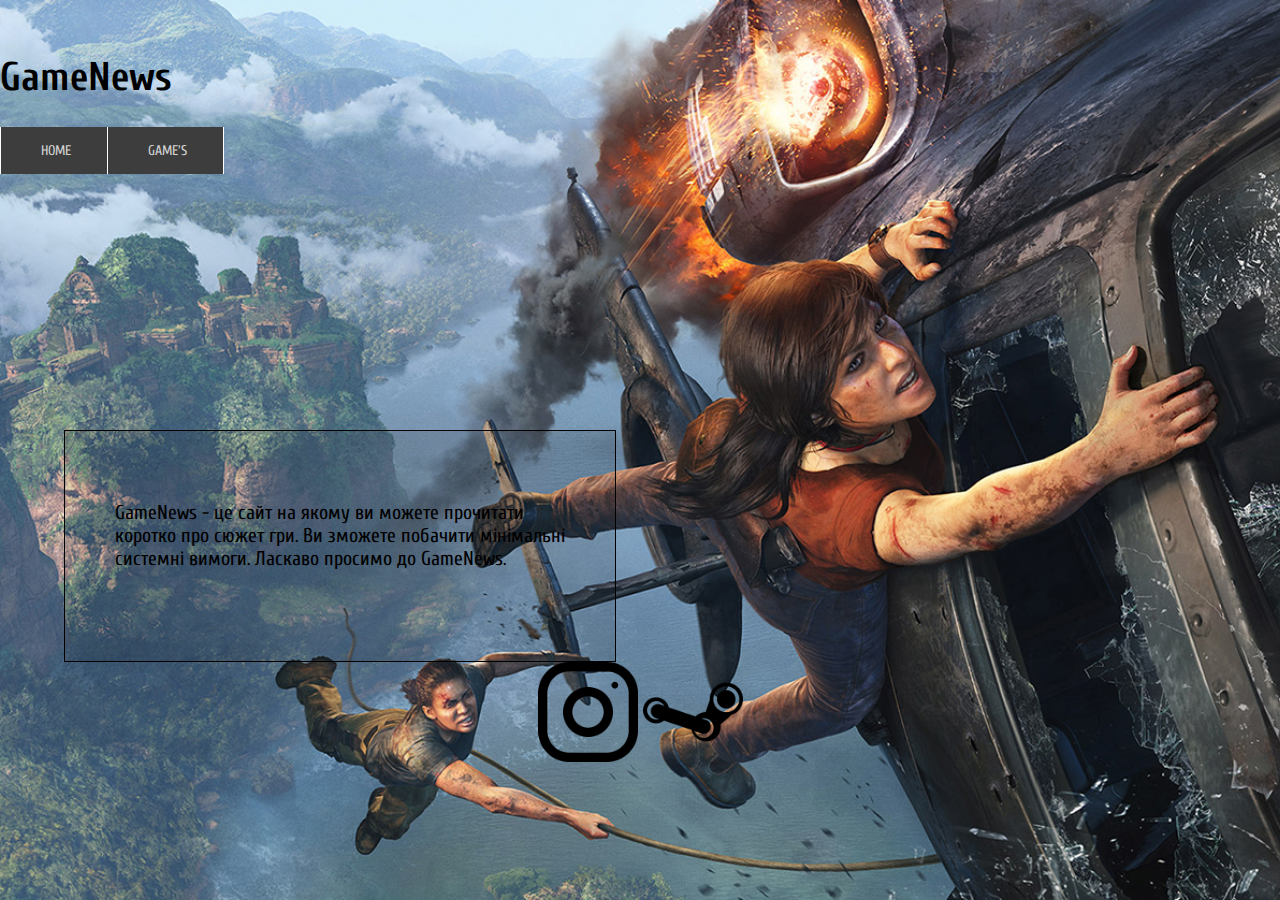
<file: index.html>
<!DOCTYPE html>
<html lang="en">
<head>
	<meta charset="UTF-8">
	<title>GameNews.com</title>
	<link rel="stylesheet" href="../css/style.css">
	<link href="https://fonts.googleapis.com/css?family=Cuprum" rel="stylesheet">
     <link rel="icon" href="..pikachu (1).ico" type="images/x-icon">
</head>
<body>
<div class="main">
<div class="header">
<h1>GameNews</h1>
<div class="sulki">
<nav class="dws-menu">
    <ul>
    	<li><a href="index.html"><i class="fa fa-"></i>Home</a></li>
    	<li><a href="#"><i class="fa fa-"></i>Game's</a>
    	<ul>
    		<li><a href="index(witcher).html">Witcher III</a></li>
    		<li><a href="index(cs go).html">Cs : Go</a></li>
    		<li><a href="index(skyrim).html">TES V : Skyrim</a></li>
            <li><a href="index(battlfield).html">Battlefield 1</a></li>
    		<li><a href="index(assasasins).html">Assasins creed : Odyssey</a></li>
    	</ul>
    </li>
    </ul>
</nav>
</div>
</div>
<div class="content">
<p>GameNews - це сайт на якому ви можете прочитати коротко про сюжет гри. Ви зможете побачити мінімальні системні вимоги. Ласкаво просимо до GameNews.</p>
</div>
<div class="img-sulki">
<a href=""></a>
<a href="https://www.instagram.com/olexa.ua/?hl=ru"><img src="../png/instagram (2).png"></a>
<a href="https://steamcommunity.com/profiles/76561198332403640/"><img src="../png/steam-machine.png"></a>
</div>
</div>
</body>
</html>
</file>
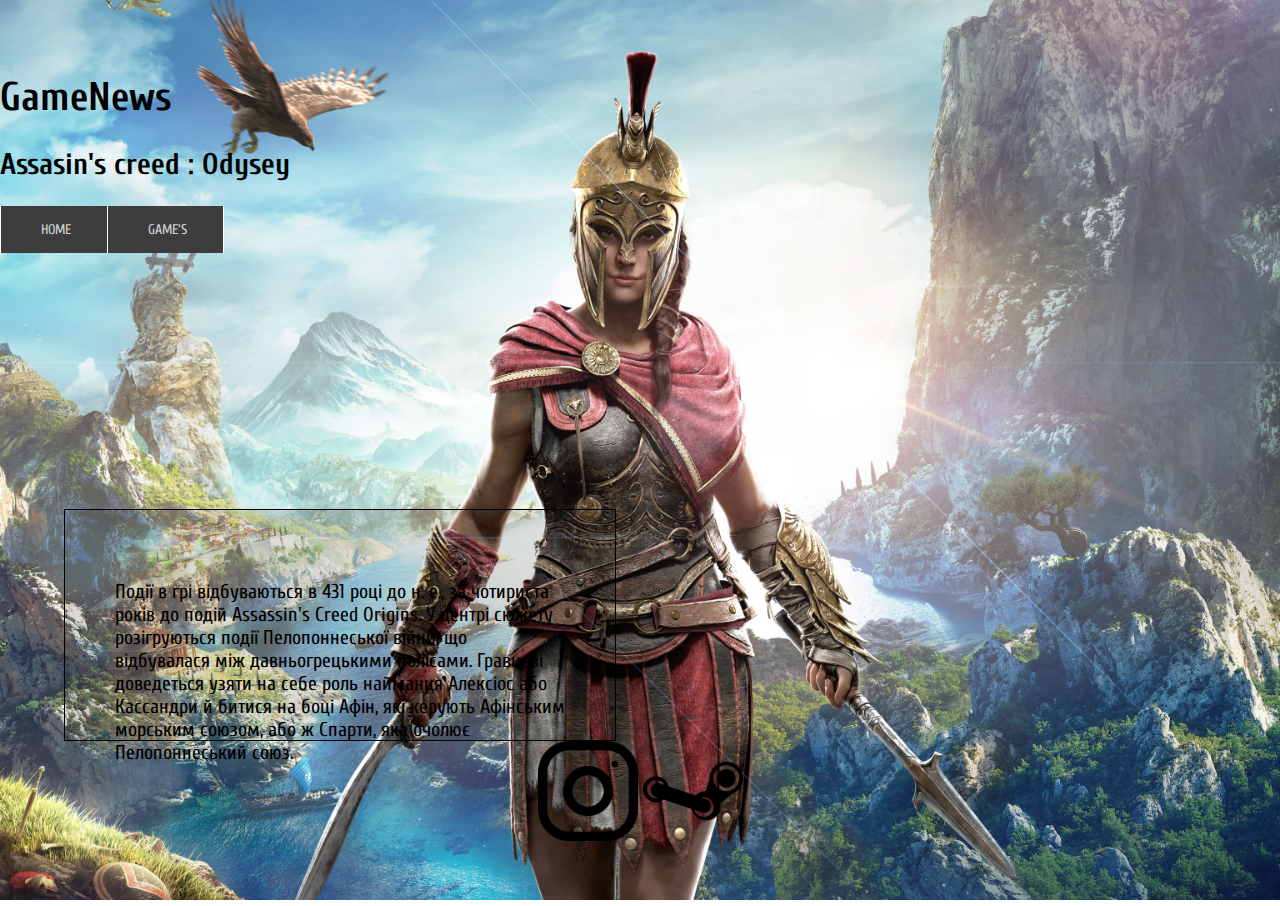
<file: index(assasasins).html>
<!DOCTYPE html>
<html lang="en">
<head>
	<meta charset="UTF-8">
	<title>GameNews.com</title>
	<link rel="stylesheet" href="../css/style(assasasins).css">
	<link href="https://fonts.googleapis.com/css?family=Cuprum" rel="stylesheet">
     <link rel="icon" href="..pikachu (1).ico" type="images/x-icon">
</head>
<body>
<div class="main">
<div class="header">
<h1>GameNews</h1>
<h2>Assasin's creed : Odysey</h2>
<div class="sulki">
<nav class="dws-menu">
    <ul>
    	<li><a href="index(assasasins).html"><i class="fa fa-"></i>Home</a></li>
    	<li><a href="#"><i class="fa fa-"></i>Game's</a>
    	<ul>
            <li><a href="index.html">GameNews.com</a></li>
    		<li><a href="index(witcher).html">Witcher III</a></li>
    		<li><a href="index(cs go).html">Cs : Go</a></li>
    		<li><a href="index(skyrim).html">TES V : Skyrim</a></li>
    		<li><a href="index(battlfield).html">Battlefield 1</a></li>
    		<li><a href="index(assasasins).html">Assasins creed : Odyssey</a></li>
    	</ul>
    </li>
    </ul>
</nav>
</div>
</div>
<div class="content">
<p>Події в грі відбуваються в 431 році до н. е., за чотириста років до подій Assassin's Creed Origins. У центрі сюжету розігруються події Пелопоннеської війни, що відбувалася між давньогрецькими полісами. Гравцеві доведеться узяти на себе роль найманця Алексіос або Кассандри й битися на боці Афін, які керують Афінським морським союзом, або ж Спарти, яка очолює Пелопоннеський союз. </p>
</div>
<div class="img-sulki">
<a href=""></a>
<a href="https://www.instagram.com/olexa.ua/?hl=ru"><img src="../png/instagram (2).png"></a>
<a href="https://steamcommunity.com/profiles/76561198332403640/"><img src="../png/steam-machine.png"></a>
</div>
</div>
</body>
</html>
</file>
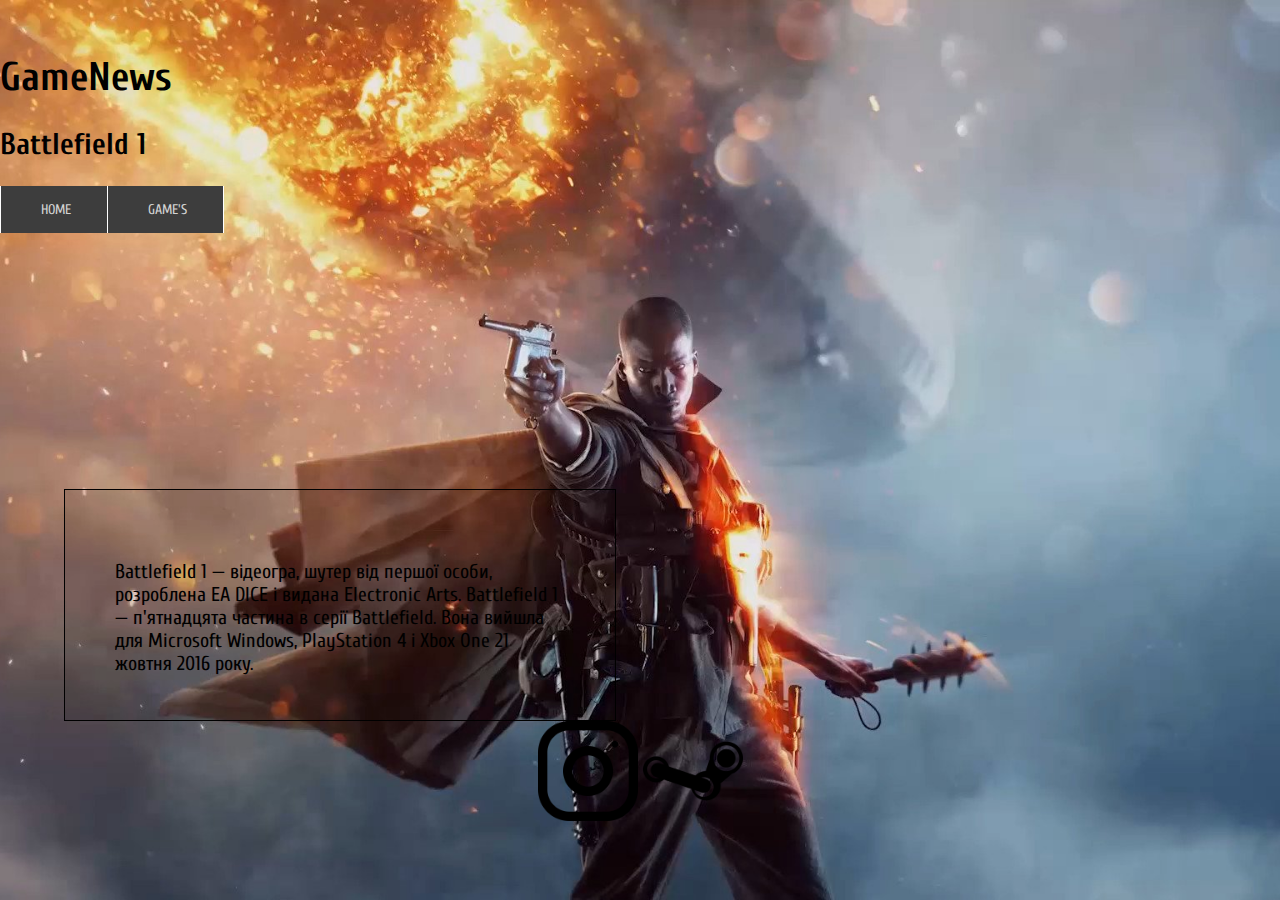
<file: index(battlfield).html>
<!DOCTYPE html>
<html lang="en">
<head>
	<meta charset="UTF-8">
	<title>GameNews.com</title>
	<link rel="stylesheet" href="../css/style(battlfield).css">
	<link href="https://fonts.googleapis.com/css?family=Cuprum" rel="stylesheet">
     <link rel="icon" href="..pikachu (1).ico" type="images/x-icon">
</head>
<body>
<div class="main">
<div class="header">
<h1>GameNews</h1>
<h2>Battlefield 1</h2>
<div class="sulki">
<nav class="dws-menu">
    <ul>
    	<li><a href="index(battlfield).html"><i class="fa fa-"></i>Home</a></li>
    	<li><a href="#"><i class="fa fa-"></i>Game's</a>
    	<ul>
            <li><a href="index.html">GameNews.com</a></li>
    		<li><a href="index(witcher).html">Witcher III</a></li>
    		<li><a href="index(cs go).html">Cs : Go</a></li>
    		<li><a href="index(skyrim).html">TES V : Skyrim</a></li>
    		<li><a href="index(battlfield).html">Battlefield 1</a></li>
    		<li><a href="index(assasasins).html">Assasins creed : Odyssey</a></li>
    	</ul>
    </li>
    </ul>
</nav>
</div>
</div>
<div class="content">
<p>Battlefield 1 — відеогра, шутер від першої особи, розроблена EA DICE і видана Electronic Arts. Battlefield 1 — п'ятнадцята частина в серії Battlefield. Вона вийшла для Microsoft Windows, PlayStation 4 і Xbox One 21 жовтня 2016 року.</p>
</div>
<div class="img-sulki">
<a href=""></a>
<a href="https://www.instagram.com/olexa.ua/?hl=ru"><img src="../png/instagram (2).png"></a>
<a href="https://steamcommunity.com/profiles/76561198332403640/"><img src="../png/steam-machine.png"></a>
</div>
</div>
</body>
</html>
</file>
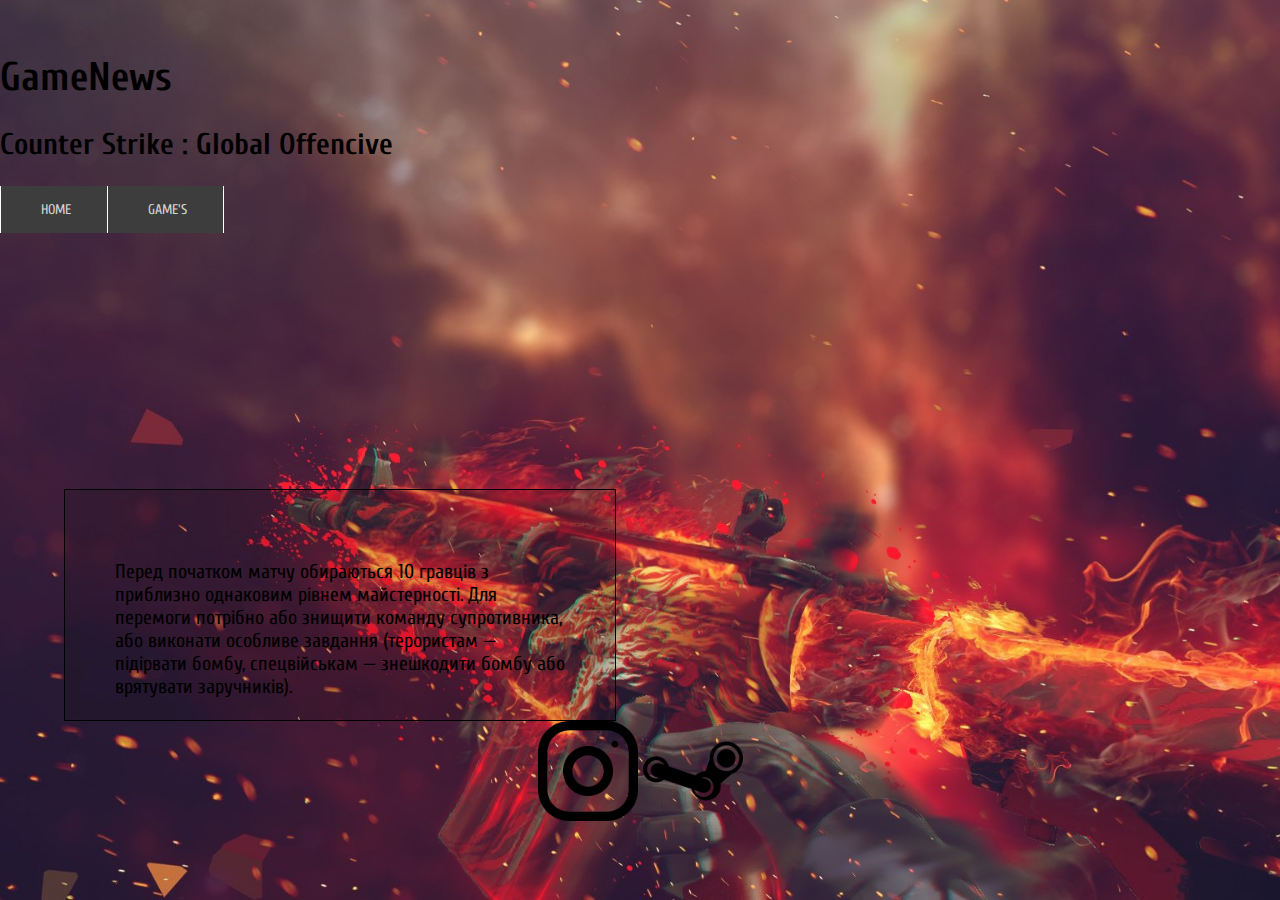
<file: index(cs go).html>
<!DOCTYPE html>
<html lang="en">
<head>
	<meta charset="UTF-8">
	<title>GameNews.com</title>
	<link rel="stylesheet" href="../css/style(cs go).css">
	<link href="https://fonts.googleapis.com/css?family=Cuprum" rel="stylesheet">
     <link rel="icon" href="..pikachu (1).ico" type="images/x-icon">
</head>
<body>
<div class="main">
<div class="header">
<h1>GameNews</h1>
<h2>Counter Strike : Global Offencive</h2>
<div class="sulki">
<nav class="dws-menu">
    <ul>
    	<li><a href="index(cs go).html"><i class="fa fa-"></i>Home</a></li>
    	<li><a href="#"><i class="fa fa-"></i>Game's</a>
    	<ul>
            <li><a href="index.html">GameNews.com</a></li>
    		<li><a href="index(witcher).html">Witcher III</a></li>
    		<li><a href="index(cs go).html">Cs : Go</a></li>
    		<li><a href="index(skyrim).html">TES V : Skyrim</a></li>
    		<li><a href="index(battlfield).html">Battlefield 1</a></li>
    		<li><a href="index(assasasins).html">Assasins creed : Odyssey</a></li>
    	</ul>
    </li>
    </ul>
</nav>
</div>
</div>
<div class="content">
<p>Перед початком матчу обираються 10 гравців з приблизно однаковим рівнем майстерності. Для перемоги потрібно або знищити команду супротивника, або виконати особливе завдання (терористам — підірвати бомбу, спецвійськам — знешкодити бомбу або врятувати заручників).</p>
</div>
<div class="img-sulki">
<a href=""></a>
<a href="https://www.instagram.com/olexa.ua/?hl=ru"><img src="../png/instagram (2).png"></a>
<a href="https://steamcommunity.com/profiles/76561198332403640/"><img src="../png/steam-machine.png"></a>
</div>
</div>
</body>
</html>
</file>
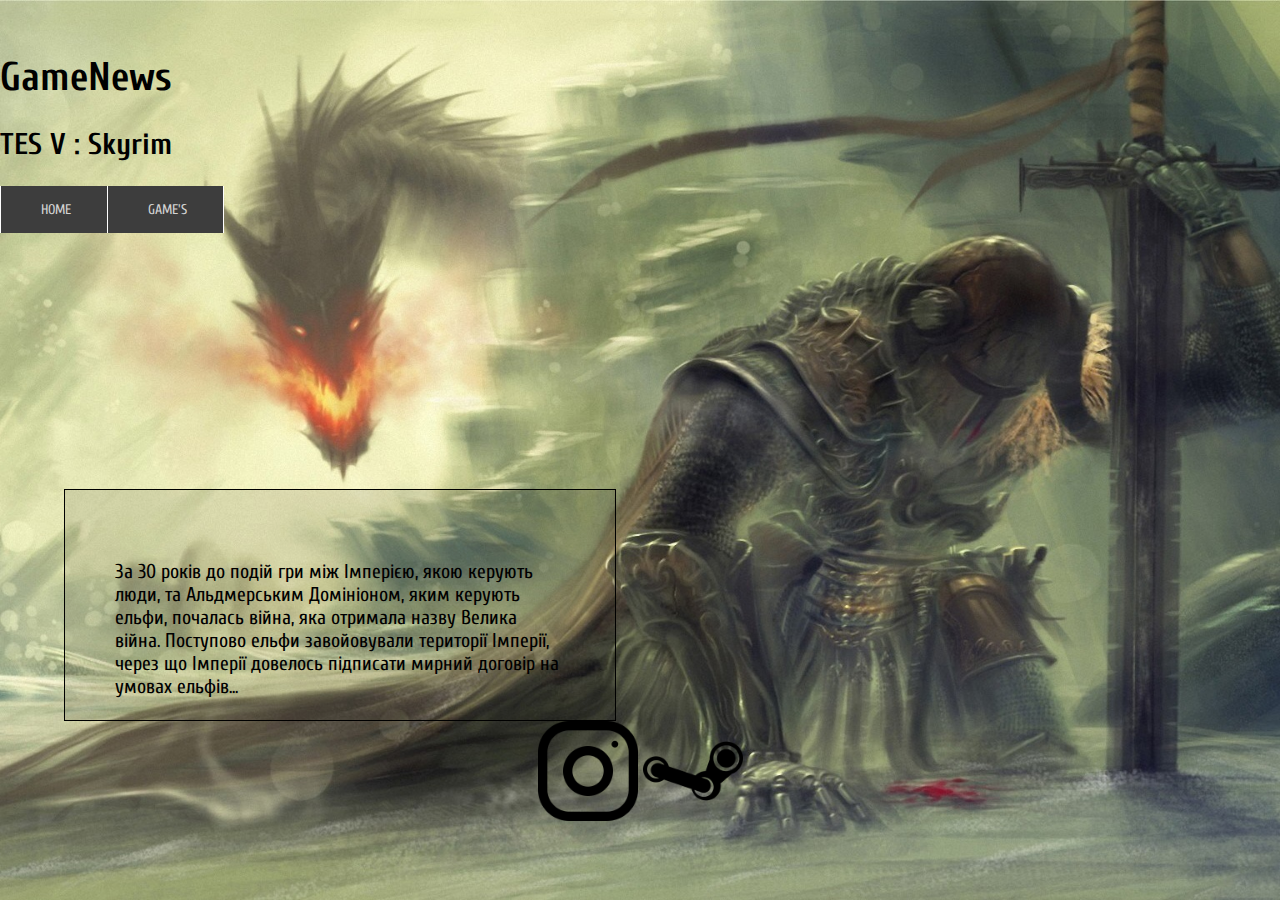
<file: index(skyrim).html>
<!DOCTYPE html>
<html lang="en">
<head>
	<meta charset="UTF-8">
	<title>GameNews.com</title>
	<link rel="stylesheet" href="../css/style(skyrim).css">
	<link href="https://fonts.googleapis.com/css?family=Cuprum" rel="stylesheet">
     <link rel="icon" href="..pikachu (1).ico" type="images/x-icon">
</head>
<body>
<div class="main">
<div class="header">
<h1>GameNews</h1>
<h2>TES V : Skyrim</h2>
<div class="sulki">
<nav class="dws-menu">
    <ul>
    	<li><a href="index(skyrim).html"><i class="fa fa-"></i>Home</a></li>
    	<li><a href="#"><i class="fa fa-"></i>Game's</a>
    	<ul>
            <li><a href="index.html">GameNews.com</a></li>
    		<li><a href="index(witcher).html">Witcher III</a></li>
    		<li><a href="index(cs go).html">Cs : Go</a></li>
    		<li><a href="index(skyrim).html">TES V : Skyrim</a></li>
    		<li><a href="index(battlfield).html">Battlefield 1</a></li>
    		<li><a href="index(assasasins).html">Assasins creed : Odyssey</a></li>
    	</ul>
    </li>
    </ul>
</nav>
</div>
</div>
<div class="content">
<p>За 30 років до подій гри між Імперією, якою керують люди, та Альдмерським Домініоном, яким керують ельфи, почалась війна, яка отримала назву Велика війна. Поступово ельфи завойовували території Імперії, через що Імперії довелось підписати мирний договір на умовах ельфів...</p>
</div>
<div class="img-sulki">
<a href=""></a>
<a href="https://www.instagram.com/olexa.ua/?hl=ru"><img src="../png/instagram (2).png"></a>
<a href="https://steamcommunity.com/profiles/76561198332403640/"><img src="../png/steam-machine.png"></a>
</div>
</div>
</body>
</html>
</file>
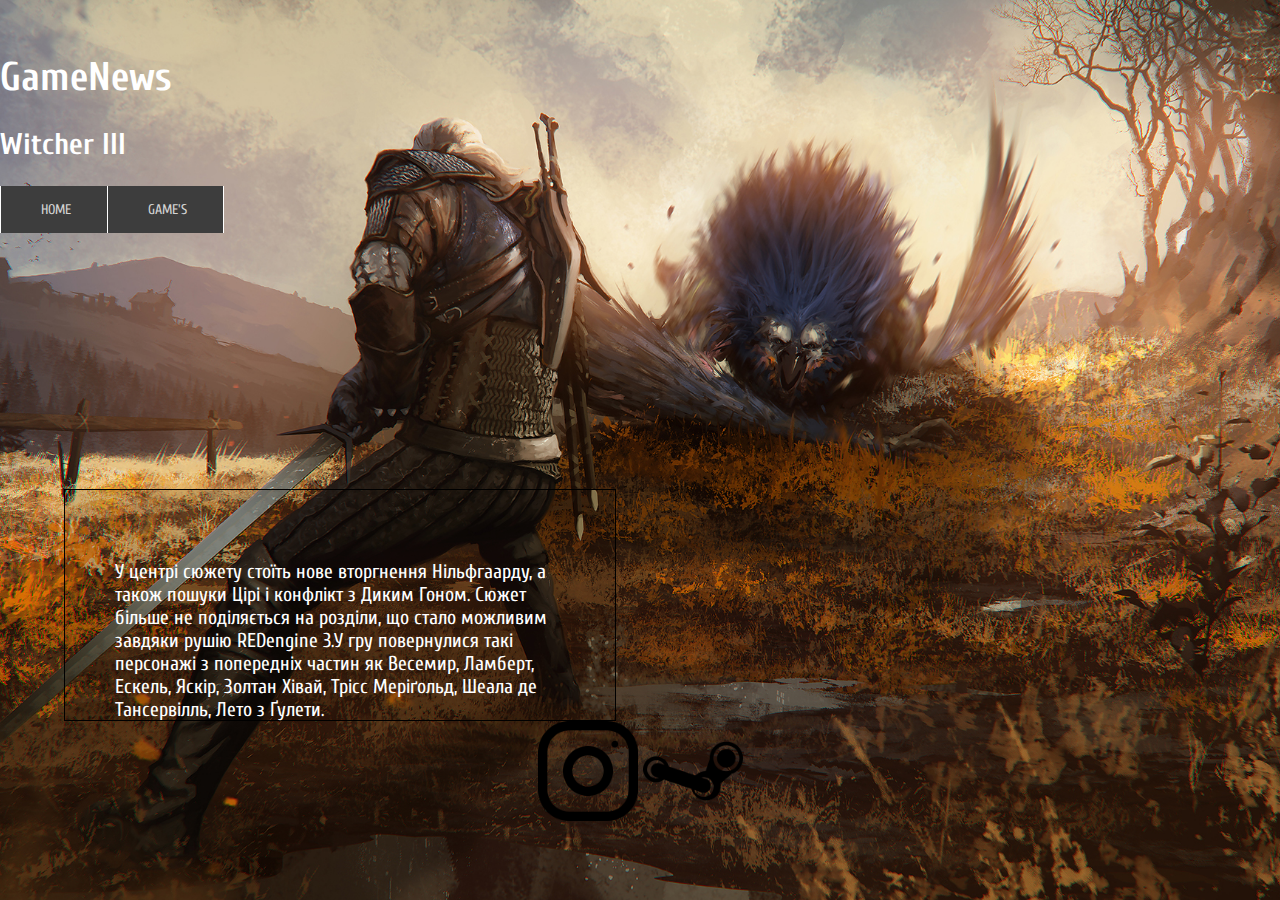
<file: index(witcher).html>
<!DOCTYPE html>
<html lang="en">
<head>
	<meta charset="UTF-8">
	<title>GameNews.com</title>
	<link rel="stylesheet" href="../css/style(witcher).css">
	<link href="https://fonts.googleapis.com/css?family=Cuprum" rel="stylesheet">
     <link rel="icon" href="..pikachu (1).ico" type="images/x-icon">
</head>
<body>
<div class="main">
<div class="header">
<h1>GameNews</h1>
<h2>Witcher III</h2>
<div class="sulki">
<nav class="dws-menu">
    <ul>
    	<li><a href="index(witcher).html"><i class="fa fa-"></i>Home</a></li>
    	<li><a href="#"><i class="fa fa-"></i>Game's</a>
    	<ul>
            <li><a href="index.html">GameNews.com</a></li>
    		<li><a href="index(witcher).html">Witcher III</a></li>
    		<li><a href="index(cs go).html">Cs : Go</a></li>
    		<li><a href="index(skyrim).html">TES V : Skyrim</a></li>
    		<li><a href="index(battlfield).html">Battlefield 1</a></li>
    		<li><a href="index(assasasins).html">Assasins creed : Odyssey</a></li>
    	</ul>
    </li>
    </ul>
</nav>
</div>
</div>
<div class="content">
<p>У центрі сюжету стоїть нове вторгнення Нільфгаарду, а також пошуки Цірі і конфлікт з Диким Гоном. Сюжет більше не поділяється на розділи, що стало можливим завдяки рушію REDengine 3.У гру повернулися такі персонажі з попередніх частин як Весемир, Ламберт, Ескель, Яскір, Золтан Хівай, Трісс Меріґольд, Шеала де Тансервілль, Лето з Ґулети.</p>
</div>
<div class="img-sulki">
<a href=""></a>
<a href="https://www.instagram.com/olexa.ua/?hl=ru"><img src="../png/instagram (2).png"></a>
<a href="https://steamcommunity.com/profiles/76561198332403640/"><img src="../png/steam-machine.png"></a>
</div>
</div>
</body>
</html>
</file>
<file: css/style.css>
/*Golovne*/
.main{
font-family: Cuprum, Arial, Helvetical, sans-serif;
}
body{
background: url('/img/1-pic4_zoom-1500x1500-88143.jpg') center top no-repeat fixed;
-webkit-background-size: cover;
-moz-background-size: cover;
-o-background-size: cover;
background-size: cover;
margin: 0px;
padding-bottom: 20px;
padding-top: 27px;
font: 20px Arial, Helvetica, sans-serif;
color:#000000;
}
.content{
 width: 450px;
 height: 130px;
margin-top: 20%;
margin-left: 5%;
padding: 50px;
background: rgba(0, 0, 0, 0.1);
border: 1px  solid #000000;
}
/*Menu*/
.dws-menu *{
	margin: 0;
	padding: 0;
}
.dws-menu ul,
.dws-menu ol{
	list-style: none;
}
.dws-menu > ul{
 	display: flex;
}
.dws-menu > ul li a{
	display: block;
	background:	#3d3d3d;
	padding: 15px 36px 15px 40px;
	font-size: 14px;
	color: #fff;
	text-decoration: none;
	text-transform: uppercase;
	color: #D3D3D3;
	transition: all 0.3s ease;
}
.dws-menu > ul li{
	position: relative;
	border-right: 1px solid #fff
}
.dws-menu > ul li > a i.fa{
	position: absolute;
	top: 15px;
	left: 12px;
	font-size: 18px;
}
.dws-menu > ul li:first-child{
	border-left: 1px solid #fff;
}
.dws-menu >  ul li:last-child{
	border-right: 1px solid #fff;
}
.dws-menu li a:hover{
	background:#666; 
	box-shadow: 1px 5px 10px -5px black;
    transition: all 0.3s ease;
}

/*Drop Menu*/
.dws-menu li ul{
position: absolute;
min-width: 150px;
display: none;
transition: 0.5s all;
}
.dws-menu li > ul li{
  border: 1px solid #c7c8ca;
}
.dws-menu li > ul li a{
   padding: 10px;
   text-transform: none;
}
.dws-menu li:hover > ul{
	display: block;
}
/*Soceti*/
.dws-menu *{
	margin: 0;
	padding: 0;
}
.dws-menu ul,
.dws-menu ol{
	list-style: none;
}
.dws-menu > ul{
 	display: flex;
}
.dws-menu > ul li a{
	display: block;
	background:	#3d3d3d;
	padding: 15px 36px 15px 40px;
	font-size: 14px;
	color: #fff;
	text-decoration: none;
	text-transform: uppercase;
	color: #D3D3D3;
	transition: all 0.3s ease;
}
.dws-menu > ul li{
	position: relative;
	border-right: 1px solid #fff
}
.dws-menu > ul li > a i.fa{
	position: absolute;
	top: 15px;
	left: 12px;
	font-size: 18px;
}
.dws-menu > ul li:first-child{
	border-left: 1px solid #fff;
}
.dws-menu >  ul li:last-child{
	border-right: 1px solid #fff;
}
.dws-menu li a:hover{
	background:#666; 
	box-shadow: 1px 5px 10px -5px black;
    transition: all 0.3s ease;
}
/*PNG Kartynka*/
.img-sulki{
	text-align: center;
	padding-bottom: 40px;
}
img{
	width: 100px;
}
/*Optymizator*/
</file>
<file: css/style(assasasins).css>
/*Golovne*/
.main{
font-family: Cuprum, Arial, Helvetical, sans-serif;
}
body{
background: url('/img/kassandra-3840x2160-assassins-creed-odyssey-4k-15456.jpg') center top no-repeat fixed;
-webkit-background-size: cover;
-moz-background-size: cover;
-o-background-size: cover;
background-size: cover;
margin: 0px;
padding-bottom: 20px;
padding-top: 47px;
font: 20px Arial, Helvetica, sans-serif;
color: #000000;
}
.content{
 width: 450px;
 height: 130px;
margin-top: 20%;
margin-left: 5%;
padding: 50px;
background: rgba(0, 0, 0, 0.1);
border: 1px  solid #000000;
}
/*Menu*/
.dws-menu *{
	margin: 0;
	padding: 0;
}
.dws-menu ul,
.dws-menu ol{
	list-style: none;
}
.dws-menu > ul{
 	display: flex;
}
.dws-menu > ul li a{
	display: block;
	background:	#3d3d3d;
	padding: 15px 36px 15px 40px;
	font-size: 14px;
	color: #fff;
	text-decoration: none;
	text-transform: uppercase;
	color: #D3D3D3;
	transition: all 0.3s ease;
}
.dws-menu > ul li{
	position: relative;
	border-right: 1px solid #fff
}
.dws-menu > ul li > a i.fa{
	position: absolute;
	top: 15px;
	left: 12px;
	font-size: 18px;
}
.dws-menu > ul li:first-child{
	border-left: 1px solid #fff;
}
.dws-menu >  ul li:last-child{
	border-right: 1px solid #fff;
}
.dws-menu li a:hover{
	background:#666; 
	box-shadow: 1px 5px 10px -5px black;
    transition: all 0.3s ease;
}

/*Drop Menu*/
.dws-menu li ul{
position: absolute;
min-width: 150px;
display: none;
transition: 0.5s all;
}
.dws-menu li > ul li{
  border: 1px solid #c7c8ca;
}
.dws-menu li > ul li a{
   padding: 10px;
   text-transform: none;
}
.dws-menu li:hover > ul{
	display: block;
}
/*Soceti*/
.dws-menu *{
	margin: 0;
	padding: 0;
}
.dws-menu ul,
.dws-menu ol{
	list-style: none;
}
.dws-menu > ul{
 	display: flex;
}
.dws-menu > ul li a{
	display: block;
	background:	#3d3d3d;
	padding: 15px 36px 15px 40px;
	font-size: 14px;
	color: #fff;
	text-decoration: none;
	text-transform: uppercase;
	color: #D3D3D3;
	transition: all 0.3s ease;
}
.dws-menu > ul li{
	position: relative;
	border-right: 1px solid #fff
}
.dws-menu > ul li > a i.fa{
	position: absolute;
	top: 15px;
	left: 12px;
	font-size: 18px;
}
.dws-menu > ul li:first-child{
	border-left: 1px solid #fff;
}
.dws-menu >  ul li:last-child{
	border-right: 1px solid #fff;
}
.dws-menu li a:hover{
	background:#666; 
	box-shadow: 1px 5px 10px -5px black;
    transition: all 0.3s ease;
}
/*PNG Kartynka*/
.img-sulki{
	text-align: center;
	padding-bottom: 40px;
}
img{
	width: 100px;
}
/*Optymizator*/
</file>
<file: css/style(battlfield).css>
/*Golovne*/
.main{
font-family: Cuprum, Arial, Helvetical, sans-serif;
}
body{
background: url('/img/thumb-1920-699112.jpg') center top no-repeat fixed;
-webkit-background-size: cover;
-moz-background-size: cover;
-o-background-size: cover;
background-size: cover;
margin: 0px;
padding-bottom: 20px;
padding-top: 27px;
font: 20px Arial, Helvetica, sans-serif;
color:#000000;
}
.content{
 width: 450px;
 height: 130px;
margin-top: 20%;
margin-left: 5%;
padding: 50px;
background: rgba(0, 0, 0, 0.1);
border: 1px  solid #000000;
}
/*Menu*/
.dws-menu *{
	margin: 0;
	padding: 0;
}
.dws-menu ul,
.dws-menu ol{
	list-style: none;
}
.dws-menu > ul{
 	display: flex;
}
.dws-menu > ul li a{
	display: block;
	background:	#3d3d3d;
	padding: 15px 36px 15px 40px;
	font-size: 14px;
	color: #fff;
	text-decoration: none;
	text-transform: uppercase;
	color: #D3D3D3;
	transition: all 0.3s ease;
}
.dws-menu > ul li{
	position: relative;
	border-right: 1px solid #fff
}
.dws-menu > ul li > a i.fa{
	position: absolute;
	top: 15px;
	left: 12px;
	font-size: 18px;
}
.dws-menu > ul li:first-child{
	border-left: 1px solid #fff;
}
.dws-menu >  ul li:last-child{
	border-right: 1px solid #fff;
}
.dws-menu li a:hover{
	background:#666; 
	box-shadow: 1px 5px 10px -5px black;
    transition: all 0.3s ease;
}

/*Drop Menu*/
.dws-menu li ul{
position: absolute;
min-width: 150px;
display: none;
transition: 0.5s all;
}
.dws-menu li > ul li{
  border: 1px solid #c7c8ca;
}
.dws-menu li > ul li a{
   padding: 10px;
   text-transform: none;
}
.dws-menu li:hover > ul{
	display: block;
}
/*Soceti*/
.dws-menu *{
	margin: 0;
	padding: 0;
}
.dws-menu ul,
.dws-menu ol{
	list-style: none;
}
.dws-menu > ul{
 	display: flex;
}
.dws-menu > ul li a{
	display: block;
	background:	#3d3d3d;
	padding: 15px 36px 15px 40px;
	font-size: 14px;
	color: #fff;
	text-decoration: none;
	text-transform: uppercase;
	color: #D3D3D3;
	transition: all 0.3s ease;
}
.dws-menu > ul li{
	position: relative;
	border-right: 1px solid #fff
}
.dws-menu > ul li > a i.fa{
	position: absolute;
	top: 15px;
	left: 12px;
	font-size: 18px;
}
.dws-menu > ul li:first-child{
	border-left: 1px solid #fff;
}
.dws-menu >  ul li:last-child{
	border-right: 1px solid #fff;
}
.dws-menu li a:hover{
	background:#666; 
	box-shadow: 1px 5px 10px -5px black;
    transition: all 0.3s ease;
}
/*PNG Kartynka*/
.img-sulki{
	text-align: center;
	padding-bottom: 40px;
}
img{
	width: 100px;
}
/*Optymizator*/
@media(min-width: 0px) and (304px){
.main{
	width: 100px
}
}
</file>
<file: css/style(cs go).css>
/*Golovne*/
.main{
font-family: Cuprum, Arial, Helvetical, sans-serif;
}
body{
background: url('/img/kJD9fw.jpg') center top no-repeat fixed;
-webkit-background-size: cover;
-moz-background-size: cover;
-o-background-size: cover;
background-size: cover;
margin: 0px;
padding-bottom: 20px;
padding-top: 27px;
font: 20px Arial, Helvetica, sans-serif;
color:#000000;
}
.content{
 width: 450px;
 height: 130px;
margin-top: 20%;
margin-left: 5%;
padding: 50px;
background: rgba(0, 0, 0, 0.1);
border: 1px  solid #000000;
}
/*Menu*/
.dws-menu *{
	margin: 0;
	padding: 0;
}
.dws-menu ul,
.dws-menu ol{
	list-style: none;
}
.dws-menu > ul{
 	display: flex;
}
.dws-menu > ul li a{
	display: block;
	background:	#3d3d3d;
	padding: 15px 36px 15px 40px;
	font-size: 14px;
	color: #fff;
	text-decoration: none;
	text-transform: uppercase;
	color: #D3D3D3;
	transition: all 0.3s ease;
}
.dws-menu > ul li{
	position: relative;
	border-right: 1px solid #fff
}
.dws-menu > ul li > a i.fa{
	position: absolute;
	top: 15px;
	left: 12px;
	font-size: 18px;
}
.dws-menu > ul li:first-child{
	border-left: 1px solid #fff;
}
.dws-menu >  ul li:last-child{
	border-right: 1px solid #fff;
}
.dws-menu li a:hover{
	background:#666; 
	box-shadow: 1px 5px 10px -5px black;
    transition: all 0.3s ease;
}

/*Drop Menu*/
.dws-menu li ul{
position: absolute;
min-width: 150px;
display: none;
transition: 0.5s all;
}
.dws-menu li > ul li{
  border: 1px solid #c7c8ca;
}
.dws-menu li > ul li a{
   padding: 10px;
   text-transform: none;
}
.dws-menu li:hover > ul{
	display: block;
}
/*Soceti*/
.dws-menu *{
	margin: 0;
	padding: 0;
}
.dws-menu ul,
.dws-menu ol{
	list-style: none;
}
.dws-menu > ul{
 	display: flex;
}
.dws-menu > ul li a{
	display: block;
	background:	#3d3d3d;
	padding: 15px 36px 15px 40px;
	font-size: 14px;
	color: #fff;
	text-decoration: none;
	text-transform: uppercase;
	color: #D3D3D3;
	transition: all 0.3s ease;
}
.dws-menu > ul li{
	position: relative;
	border-right: 1px solid #fff
}
.dws-menu > ul li > a i.fa{
	position: absolute;
	top: 15px;
	left: 12px;
	font-size: 18px;
}
.dws-menu > ul li:first-child{
	border-left: 1px solid #fff;
}
.dws-menu >  ul li:last-child{
	border-right: 1px solid #fff;
}
.dws-menu li a:hover{
	background:#666; 
	box-shadow: 1px 5px 10px -5px black;
    transition: all 0.3s ease;
}
/*PNG Kartynka*/
.img-sulki{
	text-align: center;
	padding-bottom: 40px;
}
img{
	width: 100px;
}
/*Optymizator*/
@media(min-width: 0px) and (304px){
.main{
	width: 100px
}
}
</file>
<file: css/style(skyrim).css>
/*Golovne*/
.main{
font-family: Cuprum, Arial, Helvetical, sans-serif;
}
body{
background: url('/img/skyrim-dragon-drawing-wallpaper-3.jpg') center top no-repeat fixed;
-webkit-background-size: cover;
-moz-background-size: cover;
-o-background-size: cover;
background-size: cover;
margin: 0px;
padding-bottom: 20px;
padding-top: 27px;
font: 20px Arial, Helvetica, sans-serif;
color: #000000;
}
.content{
 width: 450px;
 height: 130px;
margin-top: 20%;
margin-left: 5%;
padding: 50px;
background: rgba(0, 0, 0, 0.1);
border: 1px  solid #000000;
}
/*Menu*/
.dws-menu *{
	margin: 0;
	padding: 0;
}
.dws-menu ul,
.dws-menu ol{
	list-style: none;
}
.dws-menu > ul{
 	display: flex;
}
.dws-menu > ul li a{
	display: block;
	background:	#3d3d3d;
	padding: 15px 36px 15px 40px;
	font-size: 14px;
	color: #fff;
	text-decoration: none;
	text-transform: uppercase;
	color: #D3D3D3;
	transition: all 0.3s ease;
}
.dws-menu > ul li{
	position: relative;
	border-right: 1px solid #fff
}
.dws-menu > ul li > a i.fa{
	position: absolute;
	top: 15px;
	left: 12px;
	font-size: 18px;
}
.dws-menu > ul li:first-child{
	border-left: 1px solid #fff;
}
.dws-menu >  ul li:last-child{
	border-right: 1px solid #fff;
}
.dws-menu li a:hover{
	background:#666; 
	box-shadow: 1px 5px 10px -5px black;
    transition: all 0.3s ease;
}

/*Drop Menu*/
.dws-menu li ul{
position: absolute;
min-width: 150px;
display: none;
transition: 0.5s all;
}
.dws-menu li > ul li{
  border: 1px solid #c7c8ca;
}
.dws-menu li > ul li a{
   padding: 10px;
   text-transform: none;
}
.dws-menu li:hover > ul{
	display: block;
}
/*Soceti*/
.dws-menu *{
	margin: 0;
	padding: 0;
}
.dws-menu ul,
.dws-menu ol{
	list-style: none;
}
.dws-menu > ul{
 	display: flex;
}
.dws-menu > ul li a{
	display: block;
	background:	#3d3d3d;
	padding: 15px 36px 15px 40px;
	font-size: 14px;
	color: #fff;
	text-decoration: none;
	text-transform: uppercase;
	color: #D3D3D3;
	transition: all 0.3s ease;
}
.dws-menu > ul li{
	position: relative;
	border-right: 1px solid #fff
}
.dws-menu > ul li > a i.fa{
	position: absolute;
	top: 15px;
	left: 12px;
	font-size: 18px;
}
.dws-menu > ul li:first-child{
	border-left: 1px solid #fff;
}
.dws-menu >  ul li:last-child{
	border-right: 1px solid #fff;
}
.dws-menu li a:hover{
	background:#666; 
	box-shadow: 1px 5px 10px -5px black;
    transition: all 0.3s ease;
}
/*PNG Kartynka*/
.img-sulki{
	text-align: center;
	padding-bottom: 40px;
}
img{
	width: 100px;
}
/*Optymizator*/
@media(min-width: 0px) and (max-width:320px;){
.main{
	width: 100px
}
}
</file>
<file: css/style(witcher).css>
/*Golovne*/
.main{
font-family: Cuprum, Arial, Helvetical, sans-serif;
}
body{
background: url('../img/778989.jpg') center top no-repeat fixed;
-webkit-background-size: cover;
-moz-background-size: cover;
-o-background-size: cover;
background-size: cover;
margin: 0px;
padding-bottom: 20px;
padding-top: 27px;
font: 20px Arial, Helvetica, sans-serif;
color: white;
}
.content{
 width: 450px;
 height: 130px;
margin-top: 20%;
margin-left: 5%;
padding: 50px;
background: rgba(0, 0, 0, 0.1);
border: 1px  solid #000000;
}
/*Menu*/
.dws-menu *{
	margin: 0;
	padding: 0;
}
.dws-menu ul,
.dws-menu ol{
	list-style: none;
}
.dws-menu > ul{
 	display: flex;
}
.dws-menu > ul li a{
	display: block;
	background:	#3d3d3d;
	padding: 15px 36px 15px 40px;
	font-size: 14px;
	color: #fff;
	text-decoration: none;
	text-transform: uppercase;
	color: #D3D3D3;
	transition: all 0.3s ease;
}
.dws-menu > ul li{
	position: relative;
	border-right: 1px solid #fff
}
.dws-menu > ul li > a i.fa{
	position: absolute;
	top: 15px;
	left: 12px;
	font-size: 18px;
}
.dws-menu > ul li:first-child{
	border-left: 1px solid #fff;
}
.dws-menu >  ul li:last-child{
	border-right: 1px solid #fff;
}
.dws-menu li a:hover{
	background:#666; 
	box-shadow: 1px 5px 10px -5px black;
    transition: all 0.3s ease;
}

/*Drop Menu*/
.dws-menu li ul{
position: absolute;
min-width: 150px;
display: none;
transition: 0.5s all;
}
.dws-menu li > ul li{
  border: 1px solid #c7c8ca;
}
.dws-menu li > ul li a{
   padding: 10px;
   text-transform: none;
}
.dws-menu li:hover > ul{
	display: block;
}
/*Soceti*/
.dws-menu *{
	margin: 0;
	padding: 0;
}
.dws-menu ul,
.dws-menu ol{
	list-style: none;
}
.dws-menu > ul{
 	display: flex;
}
.dws-menu > ul li a{
	display: block;
	background:	#3d3d3d;
	padding: 15px 36px 15px 40px;
	font-size: 14px;
	color: #fff;
	text-decoration: none;
	text-transform: uppercase;
	color: #D3D3D3;
	transition: all 0.3s ease;
}
.dws-menu > ul li{
	position: relative;
	border-right: 1px solid #fff
}
.dws-menu > ul li > a i.fa{
	position: absolute;
	top: 15px;
	left: 12px;
	font-size: 18px;
}
.dws-menu > ul li:first-child{
	border-left: 1px solid #fff;
}
.dws-menu >  ul li:last-child{
	border-right: 1px solid #fff;
}
.dws-menu li a:hover{
	background:#666; 
	box-shadow: 1px 5px 10px -5px black;
    transition: all 0.3s ease;
}
/*PNG Kartynka*/
.img-sulki{
	text-align: center;
	padding-bottom: 40px;
}
img{
	width: 100px;
}
/*Optymizator*/
@media(min-width: 0px) and (max-width:320px;){
.main{
	width: 100px
}
}
</file>
